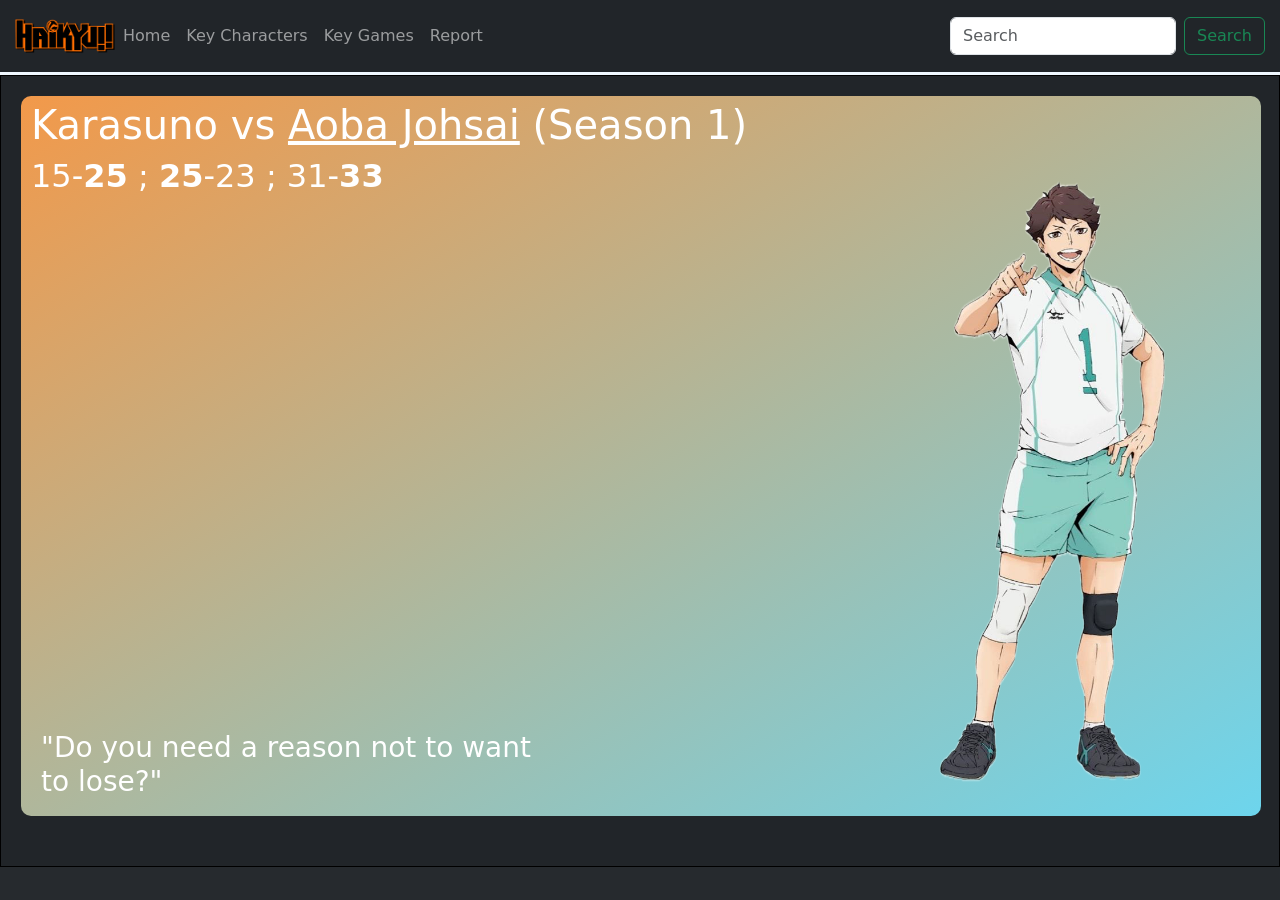
<file: games.html>
<!DOCTYPE html>
<html>

<head>
  <meta charset="utf-8" />
  <meta name="viewport" content="width=device-width, initial-scale=1" />
  <link href="https://cdn.jsdelivr.net/npm/bootstrap@5.3.8/dist/css/bootstrap.min.css" rel="stylesheet"
    integrity="sha384-sRIl4kxILFvY47J16cr9ZwB07vP4J8+LH7qKQnuqkuIAvNWLzeN8tE5YBujZqJLB" crossorigin="anonymous" />
  <link rel="stylesheet" href="style.css">
</head>

<body>
  <nav id="navbar-icon" class="navbar navbar-expand-lg navbar-dark bg-dark">
    <img src="assets/Haikyuu-Symbol.png" width="100px" alt="Haikyuu Symbol" class="rounded float-start"
      href="homepage.html"></img>
    <button class="navbar-toggler" type="button" data-bs-toggle="collapse" data-bs-target="#navbarSupportedContent"
      aria-controls="navbarSupportedContent" aria-expanded="false" aria-label="Toggle navigation">
      <span class="navbar-toggler-icon"></span>
    </button>

    <div class="collapse navbar-collapse" id="navbarSupportedContent">
      <ul class="navbar-nav me-auto mb-2 mb-lg-0">
        <li class="nav-item active">
          <a class="nav-link" href="homepage.html">Home<span class="sr-only"></span></a>
        </li>
        <li class="nav-item active">
          <a class="nav-link" href="characters.html">Key Characters<span class="sr-only"></span></a>
        </li>
        <li class="nav-item">
          <a class="nav-link" href="games.html">Key Games</a>
        </li>
        <li class="nav-item">
          <a class="nav-link" href="report.html">Report</a>
        </li>
      </ul>
      <form class="d-flex" role="search">
        <input class="form-control me-2" type="search" placeholder="Search" aria-label="Search">
        <button class="btn btn-outline-success" type="submit">Search</button>
      </form>
    </div>
  </nav>

  <div id="wrapper fixed-bottom">
    <div id="outer-wrap">
      <div id="inner-wrap">
        <div id="ab-game" class="floatbox">
          <h1 id="game-name">Karasuno vs <u>Aoba Johsai</u> (Season 1)</h1>
          <h2 id="buzzer">15-<b>25</b> ; <b>25</b>-23 ; 31-<b>33</b></h2>
          <img id="ant" src="assets/full-body/oikawa.png"></img>
          <h3 class="quote">"Do you need a reason not to want to lose?"</h3>
        </div>
        <div id="ab-game" class="floatbox">
          <h1 id="game-name"><u>Karasuno</u> vs Aoba Johsai (Season 2)</h1>
          <h2 id="buzzer"><b>25-23</b> ; 26-<b>28</b> ; <b>26</b>-24</h2>
          <img id="ant" src="assets/full-body/oikawa.png"></img>
          <h3 class="quote">
            “Talent is something you bloom, Instinct is something you polish.”
          </h3>
        </div>
        <div id="sz-game" class="floatbox">
          <h1 id="game-name"><u>Karasuno</u> vs Shiratorizawa</h1>
          <h2 id="buzzer">16-<b>25</b> ; <b>31</b>-29 ; 20-<b>25</b> ; <b>29</b>-27 ; <b>21</b>-19</h2>
          <img id="ant" src="assets/full-body/ushiwaka.png"></img>
          <h3 class="quote">"But once that moment arrives for you, that's the moment you'll be hooked on volleyball."</h3>
        </div>
        <div id="iz-game" class="floatbox">
          <h1 id="game-name"><u>Karasuno</u> vs Inarizaki</h1>
          <h2 id="buzzer"><b>27</b>-25 ; 16-<b>25</b> ; <b>32</b>-30</h2>
          <img id="ant" src="assets/full-body/atsumu.png"></img>
          <h3 class="quote">"We don’t need the memories"</h3>
        </div>
        <div id="nk-game" class="floatbox">
          <h1 id="game-name"><u>Karasuno</u> vs Nekoma</h1>
          <h2 id="buzzer">25-<b>27</b> ; <b>26</b>-24 ; <b>25</b>-21</h2>
          <img id="ant" src="assets/full-body/kenma.png"></img>
          <h3 class="quote">"When you asked about our team, I said I thought we're good. But that's not because I'm on
            it. It's because we're together."</h3>
        </div>
      </div>
    </div>
  </div>




  <script src="https://cdn.jsdelivr.net/npm/bootstrap@5.3.8/dist/js/bootstrap.bundle.min.js"
    integrity="sha384-FKyoEForCGlyvwx9Hj09JcYn3nv7wiPVlz7YYwJrWVcXK/BmnVDxM+D2scQbITxI"
    crossorigin="anonymous"></script>
  <script src="script.js"></script>
</body>

</html>
</file>
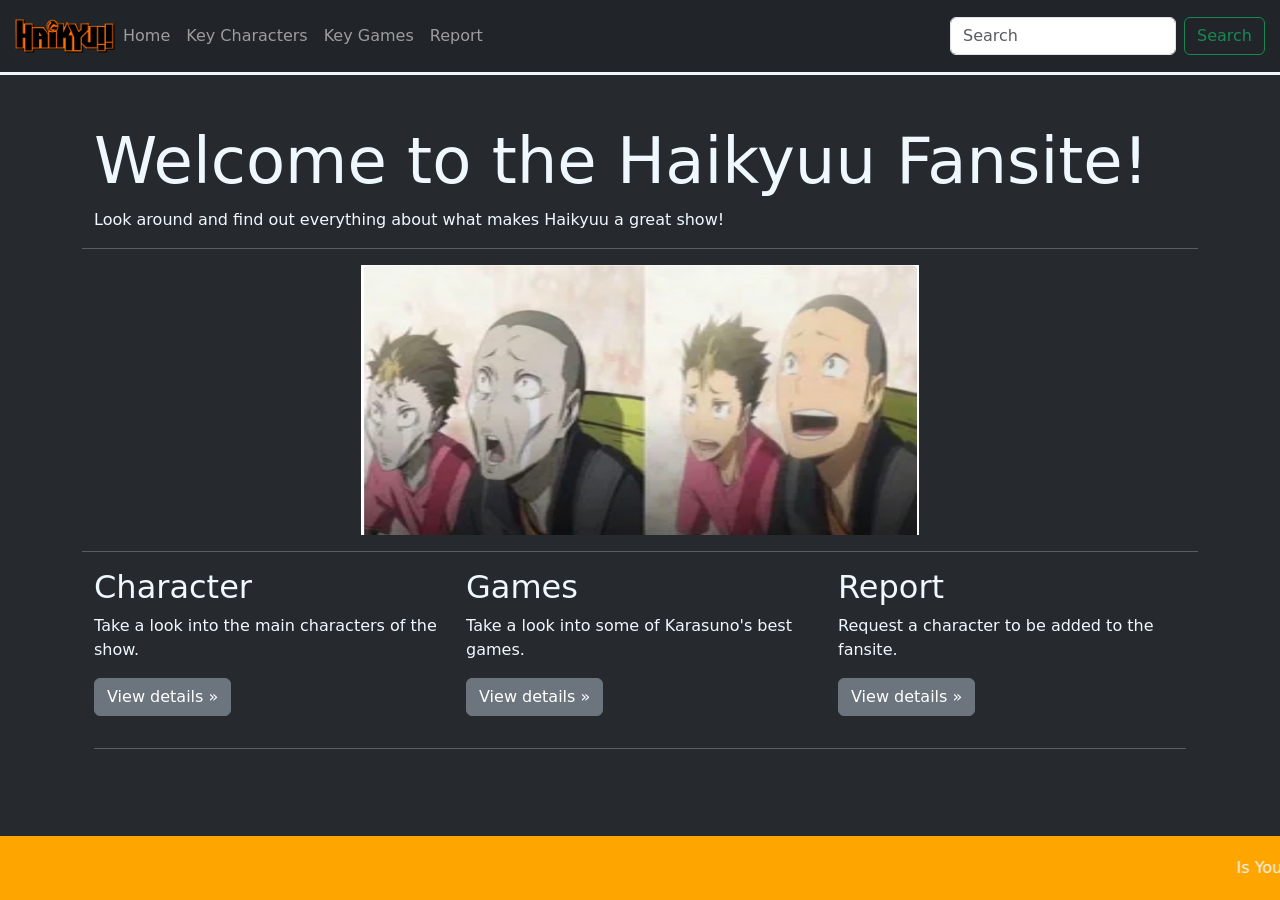
<file: homepage.html>
<!DOCTYPE html>
<html>

<head>
  <meta charset="utf-8" />
  <meta name="viewport" content="width=device-width, initial-scale=1" />
  <link href="https://cdn.jsdelivr.net/npm/bootstrap@5.3.8/dist/css/bootstrap.min.css" rel="stylesheet"
    integrity="sha384-sRIl4kxILFvY47J16cr9ZwB07vP4J8+LH7qKQnuqkuIAvNWLzeN8tE5YBujZqJLB" crossorigin="anonymous" />
  <link rel="stylesheet" href="style.css">
</head>

<body>
  <nav id="navbar-icon" class="navbar navbar-expand-lg navbar-dark bg-dark">
    <img src="assets/Haikyuu-Symbol.png" width="100px" alt="Haikyuu Symbol"
      class="rounded float-start" href="homepage.html"></img>
    <button class="navbar-toggler" type="button" data-bs-toggle="collapse" data-bs-target="#navbarSupportedContent"
      aria-controls="navbarSupportedContent" aria-expanded="false" aria-label="Toggle navigation">
      <span class="navbar-toggler-icon"></span>
    </button>

    <div class="collapse navbar-collapse" id="navbarSupportedContent">
      <ul class="navbar-nav me-auto mb-2 mb-lg-0">
        <li class="nav-item active">
          <a class="nav-link" href="homepage.html">Home<span class="sr-only"></span></a>
        </li>
        <li class="nav-item active">
          <a class="nav-link" href="characters.html">Key Characters<span class="sr-only"></span></a>
        </li>
        <li class="nav-item">
          <a class="nav-link" href="games.html">Key Games</a>
        </li>
        <li class="nav-item">
          <a class="nav-link" href="report.html">Report</a>
        </li>
      </ul>
      <form class="d-flex" role="search">
        <input class="form-control me-2" type="search" placeholder="Search" aria-label="Search">
        <button class="btn btn-outline-success" type="submit">Search</button>
      </form>
    </div>
  </nav>

  <main class="container py-5">
    <div class="jumbotron">
      <div class="container">
        <h1 class="display-3">Welcome to the Haikyuu Fansite!</h1>
        <p>Look around and find out everything about what makes Haikyuu a great show!</p>
      </div>
    </div>

    <hr>
      <img id="meme" src="assets/meme.jpg"></img>
    <hr>

    <div class="container">
      <!-- Example row of columns -->
      <div class="row">
        <div class="col-md-4">
          <h2>Character</h2>
          <p>Take a look into the main characters of the show.</p>
          <p><a class="btn btn-secondary" href="characters.html" role="button">View details »</a></p>
        </div>
        <div class="col-md-4">
          <h2>Games</h2>
          <p>Take a look into some of Karasuno's best games.</p>
          <p><a class="btn btn-secondary" href="games.html" role="button">View details »</a></p>
        </div>
        <div class="col-md-4">
          <h2>Report</h2>
          <p>Request a character to be added to the fansite.</p>
          <p><a class="btn btn-secondary" href="report.html" role="button">View details »</a></p>
        </div>
      </div>

      <hr>

    </div>
    <div class="row justify-content-center">
      <div class="col-12 col-lg-8 text-center">
        
      </div>
    </div>
    <marquee class="fixed-bottom">Is Your Character Not Here? Fill Out a Request Form!</marquee>
  </main>

  <script src="https://cdn.jsdelivr.net/npm/bootstrap@5.3.8/dist/js/bootstrap.bundle.min.js"
    integrity="sha384-FKyoEForCGlyvwx9Hj09JcYn3nv7wiPVlz7YYwJrWVcXK/BmnVDxM+D2scQbITxI"
    crossorigin="anonymous"></script>
  <script src="script.js"></script>
</body>

</html>
</file>
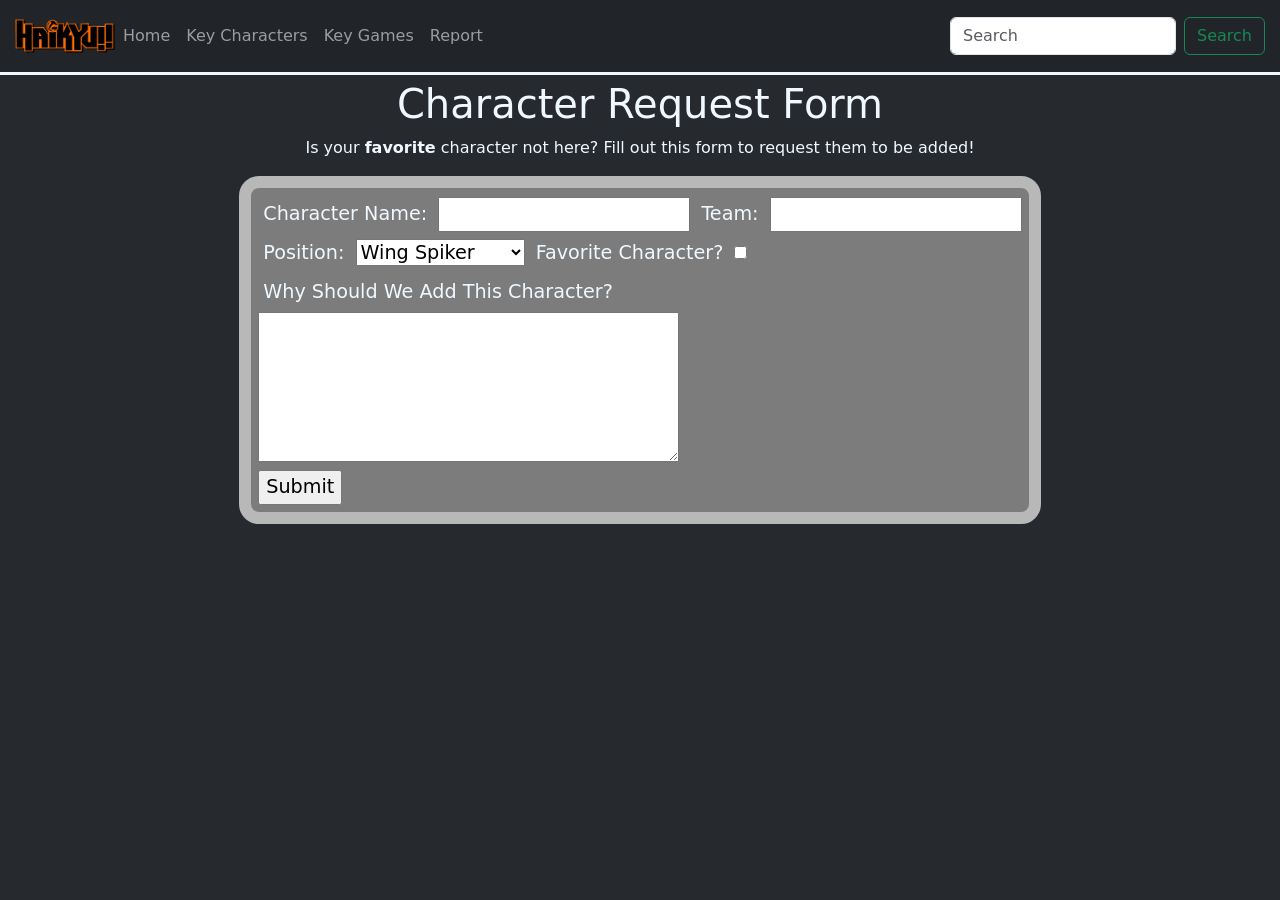
<file: report.html>
<!DOCTYPE html>
<html>

<head>
  <meta charset="utf-8" />
  <meta name="viewport" content="width=device-width, initial-scale=1" />
  <link href="https://cdn.jsdelivr.net/npm/bootstrap@5.3.8/dist/css/bootstrap.min.css" rel="stylesheet"
    integrity="sha384-sRIl4kxILFvY47J16cr9ZwB07vP4J8+LH7qKQnuqkuIAvNWLzeN8tE5YBujZqJLB" crossorigin="anonymous" />
  <link rel="stylesheet" href="style.css">
</head>

<body>
  <nav id="navbar-icon" class="navbar navbar-expand-lg navbar-dark bg-dark">
    <img src="assets/Haikyuu-Symbol.png" width="100px" alt="Haikyuu Symbol" class="rounded float-start"
      href="homepage.html"></img>
    <button class="navbar-toggler" type="button" data-bs-toggle="collapse" data-bs-target="#navbarSupportedContent"
      aria-controls="navbarSupportedContent" aria-expanded="false" aria-label="Toggle navigation">
      <span class="navbar-toggler-icon"></span>
    </button>

    <div class="collapse navbar-collapse" id="navbarSupportedContent">
      <ul class="navbar-nav me-auto mb-2 mb-lg-0">
        <li class="nav-item active">
          <a class="nav-link" href="homepage.html">Home<span class="sr-only"></span></a>
        </li>
        <li class="nav-item active">

          <a class="nav-link" href="characters.html">Key Characters<span class="sr-only"></span></a>
        </li>
        <li class="nav-item">
          <a class="nav-link" href="games.html">Key Games</a>
        </li>
        <li class="nav-item">
          <a class="nav-link" href="report.html">Report</a>
        </li>
      </ul>
      <form class="d-flex" role="search">
        <input class="form-control me-2" type="search" placeholder="Search" aria-label="Search">
        <button class="btn btn-outline-success" type="submit">Search</button>
      </form>
    </div>
  </nav>

  <div id="reportContent">
    <h1>Character Request Form</h1>
    <p>Is your <b>favorite</b> character not here? Fill out this form to request them to be added!</p>
  </div>
  <div class="d-flex container-fluid justify-content-center">
    <form id="complaint">
      <label for="charName">Character Name: </label>
      <input type="text" name="charName"></input>
      <label for="team">Team: </label>
      <input type="text" name="team"></input><br>
      <label for="position">Position: </label>
      <select id="pos" name="position">
        <option value="wspiker">Wing Spiker</option>
        <option value="lib">Libero</option>
        <option value="mblock">Middle Blocker</option>
        <option value="opphitter">Opposite Hitter</option>
        <option value="setter">Setter</option>
        <option value="outhitter">Outside Hitter</option>
      </select>
      <label for="fav">Favorite Character?</label>
      <input type="checkbox"></input></br>

      <label for="why">Why Should We Add This Character?</label><br>
      <textarea name="why" rows="5" cols="40
      "></textarea></br>

      <input type="submit" value="Submit">
    </form>
  </div>
  <script src="https://cdn.jsdelivr.net/npm/bootstrap@5.3.8/dist/js/bootstrap.bundle.min.js"
    integrity="sha384-FKyoEForCGlyvwx9Hj09JcYn3nv7wiPVlz7YYwJrWVcXK/BmnVDxM+D2scQbITxI"
    crossorigin="anonymous"></script>
  <script src="script.js"></script>
</body>

</html>
</file>
<file: style.css>
body {
    background-color: rgba(33, 37, 41, 0.975);
    color: aliceblue;
}

button {
    margin-right: 15px;
}

nav {
    background-color: black;
    border-bottom: 1px solid white;
    border-bottom: solid;
}
#overview {
    margin-top: 10px;
}

#game-name {
    margin-top: 5px;
}

#navbar-icon {
    padding-left: 15px;
}

#background {
    height: 10vh;
    justify-items: center;
}

label {
    padding: 5px;
}

#complaint {
    font-size: larger;
    background-color: rgb(124, 124, 124);
    width: fit-content;
    padding: 7px;
    border-radius: 20px;
    border: rgb(184, 184, 184) 2px solid;
    border-width: 12px;
}

#reportContent {
    margin-top: 5px;
    display: grid;
    justify-content: center;
    text-align: center;
}

.character-main {
    padding-bottom: 22vh;
}

.character-layout {
    align-items: flex-start;
    max-width: 1280px;
    margin: 0 auto;
}

.text-row {
    display: block;
    width: 100%;
    margin-bottom: 12px;
}

.character-image-controls {
    display: flex;
    justify-content: center;
    align-items: center;
    gap: 2px;
}

.character-image-controls #left,
.character-image-controls #right {
    margin-right: 0;
    margin-bottom: 0;
    flex: 0 0 auto;
}

#stats {
    display: block;
    margin: 6px 0 0;
    width: min(100%, 240px);
    height: auto;
}

#full-body {
    display: block;
    margin: 0 auto;
    width: auto;
    max-width: 90%;
    height: calc(100vh - 28vh);
    max-height: calc(100vh - 28vh);
    object-fit: contain;
}

@media (min-width: 1200px) {
    #stats {
        width: min(100%, 280px);
    }

    #full-body {
        height: calc(100vh - 26vh);
        max-height: calc(100vh - 26vh);
    }
}

#thumbnail {
    height: 16vh;
    width: 16vh;;
}

@media (max-width: 767.98px) {
    .character-main {
        padding-bottom: 24vh;
    }

    .text-row {
        text-align: center;
    }

    #stats {
        margin: 3px auto 0;
        width: min(100%, 210px);
    }

    #full-body {
        height: calc(100vh - 42vh);
        max-height: calc(100vh - 42vh);
    }

    .character-image-controls {
        gap: 4px;
    }
}

#left, #right {
    background-color: rgb(238, 163, 13);
}

#wrapper {
    width: 100vw;
    height: 88vh;
    margin: 30px auto;
    border:1px solid #000;
    background:rgb(250, 211, 84);
    padding:10px 0 25px 0;
}
#outer-wrap {
    width: 100vw; 
    height: 88vh;
    margin:0 auto;
    overflow: auto; 
    background:rgba(33, 37, 41, 0.975);
    border:1px solid #000; 
    scroll-snap-type: x mandatory;
    scroll-padding-inline: 20px;
    scroll-behavior: smooth;
}
#inner-wrap {
    display: flex;
    width: max-content;
    gap: 20px;
    padding: 0 20px;
}
.floatbox {
    flex: 0 0 calc(100vw - 40px);
    height: 80vh;
    position: relative;
    overflow: hidden;
    color:#ffffff;
    margin-top:20px;
    scroll-snap-align: start;
    scroll-snap-stop: always;
    border-radius: 10px;
    padding-left: 10px;
}

#ab-game {
    background-image: linear-gradient(to bottom right, #F2994A, #6dd5ed);
}

#sz-game {
    background-image: linear-gradient(to bottom right, #F2994A, #8E2DE2);
}

#iz-game {
    background-image: linear-gradient(to bottom right, #F2994A, #141E30);
}

#nk-game {
    background-image: linear-gradient(to bottom right, #F2994A, #ff0000);
}

marquee {
    background-color: orange;
    padding: 20px;

}

#meme {
    height: 30vh;
    display: block;
    margin-left: auto;
    margin-right: auto;
    width: 50%;
}

#ant {
    border-color: white;
    position: absolute;
    right: 3%;
    bottom: 0;
    height: 76vh;
    max-width: 58%;
    object-fit: contain;
    object-position: bottom right;
}

.quote {
    position: absolute;
    left: 20px;
    bottom: 18px;
    width: 42%;
    margin: 0;
    z-index: 1;
}

@media (max-width: 767.98px) {
    #ant {
        right: 0;
        height: 72vh;
        max-width: 62%;
    }

    .quote {
        width: 52%;
    }
}

#buzzer {
    width: 55vh;
}
</file>
